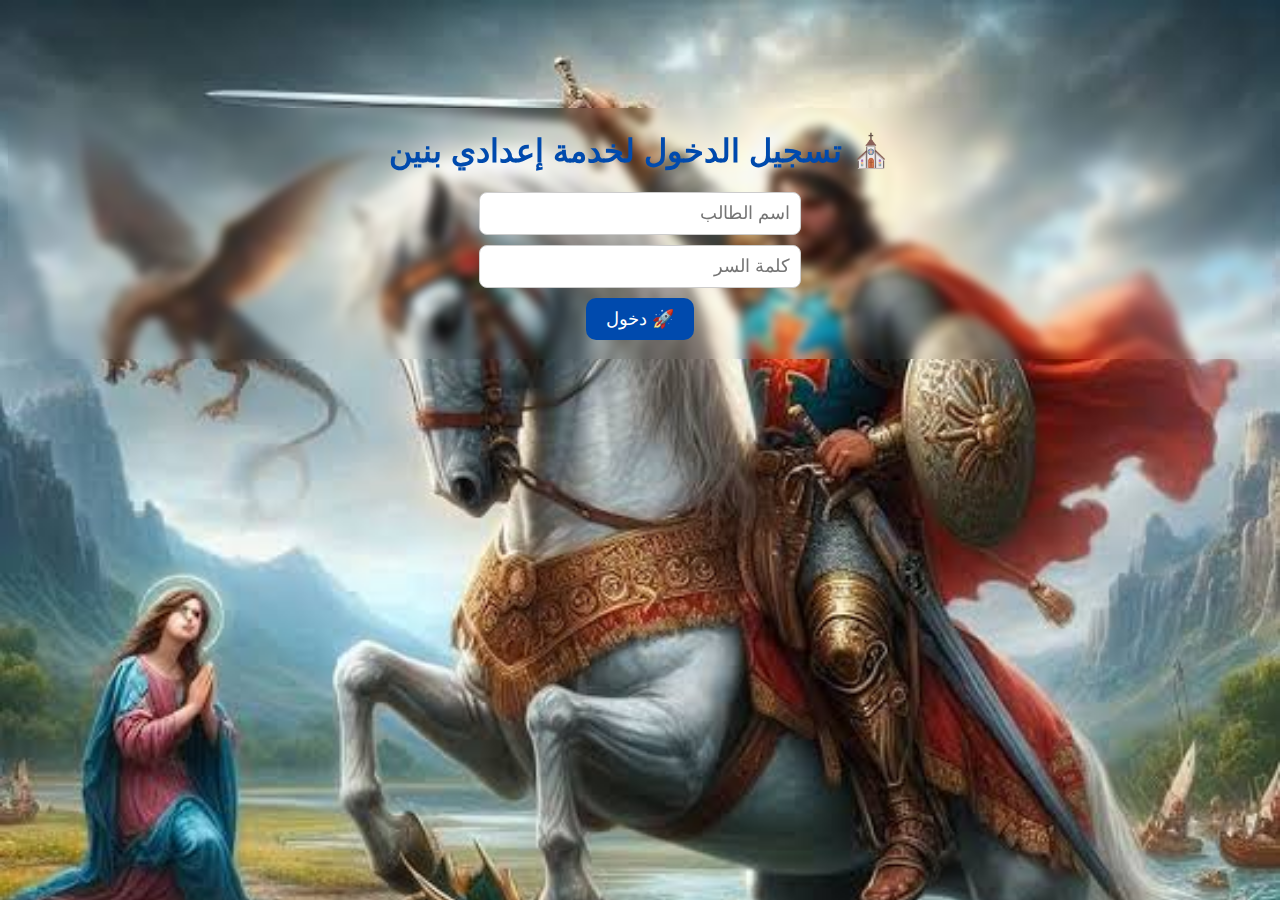
<file: index.html>
<!DOCTYPE html>
<html lang="ar" dir="rtl">
<head>
  <meta charset="UTF-8">
  <meta name="viewport" content="width=device-width, initial-scale=1.0">
  <title>تسجيل الدخول - خدمة إعدادي بنين</title>
  <style>
    body {
      font-family: 'Cairo', sans-serif;
      /* background-image: url(WhatsApp\ Image\ 2025-11-12\ at\ 9.00.02\ PM\ \(1\).jpeg); */
     
      background-image:url(WhatsApp\ Image\ 2025-11-12\ at\ 11.24.39\ PM.jpeg);
      height: 100vh;
      background-size:  100%;
      height: auto;
      background-repeat: no-repeat;
      text-align:center;
      padding-top: 100px;
      flex-wrap: wrap;
    }
    div{
      border: solid 3px transparent;
      color: rgb(0, 0, 0 ,02);
      backdrop-filter: blur(5px);
      flex-wrap: wrap;
    }
    h1 {
      color: #004aad;
    }

    input {
      display: block;
      margin: 10px auto;
      padding: 10px;
      border-radius: 8px;
      border: 1px solid #ccc;
      font-size: 18px;
      width: 80%;
      max-width: 300px;
    }

    button {
      background: #004aad;
      color: white;
      border: none;
      padding: 10px 20px;
      border-radius: 10px;
      font-size: 18px;
      cursor: pointer;
    }

    button:hover {
      background: #003080;
    }

    .error {
      color: red;
      margin-top: 10px;
      font-weight: bold;
    }
  </style>
</head>
<body>
  <div class="log">
 <h1>⛪ تسجيل الدخول لخدمة إعدادي بنين</h1>
  <input type="text" id="username" placeholder="اسم الطالب">
  <input type="password" id="password" placeholder="كلمة السر">
  <button onclick="login()">🚀 دخول</button>
  <div class="error" id="error"></div>
  </div>
   <script>
    async function login() {
      const name = document.getElementById('username').value.trim();
      const password = document.getElementById('password').value.trim();
      const error = document.getElementById('error');

      if (!name || !password) {
        error.textContent = "من فضلك أدخل الاسم وكلمة السر";
        return;
      }

  try {
    const res = await fetch("students.json");
    const students = await res.json();

    const user = students.find(s => s.name === name && s.password === password);

    if (user) {
      // عند النشر، سيصبح الرابط تلقائياً yourwebsite.com
      Reverse .setItem("user", JSON.stringify(user));
      window.location.href = "main.html";
    } else {
      error.textContent = "❌ الاسم أو كلمة السر غير صحيحة";
    }
  } catch (err) {
    error.textContent = "❌ حدث خطأ في الاتصال";
  }
}
   
    

    
      

  </script>
</body>

</html>
</file>
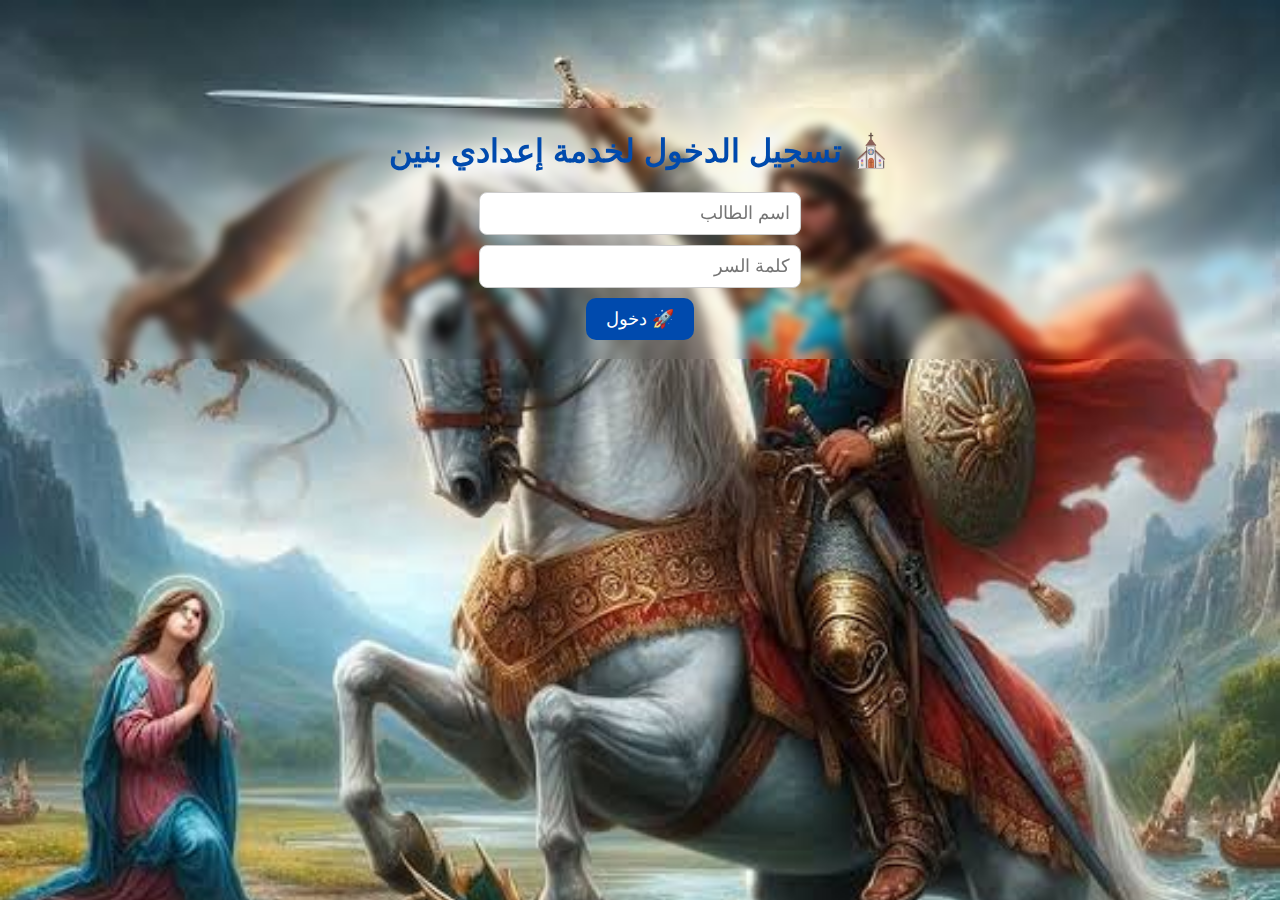
<file: MAIN.html>
<!DOCTYPE html>
<html lang="ar" dir="rtl">
<head>
  <meta charset="UTF-8">
  <meta name="viewport" content="width=device-width, initial-scale=1.0">
  <title>نظام خدمة إعدادي بنين</title>
  <style>
    body {
      font-family: 'Cairo', sans-serif;
      background : linear-gradient(red ,blue);
      color: #272727;
      text-align: center;
      margin: 0;
      padding: 0;
    }

    .intro, .main {
      display: none;
      padding: 20px;
    }

    .intro.active {
      display: block;
      background: 
      linear-gradient(180deg, #e6eeff, #ffffff)
       ,url(WhatsApp\ Image\ 2025-11-12\ at\ 11.20.01\ PM.jpeg) ;
      
      min-height: 100vh;
    }
     .intro.active:hover{
         background: linear-gradient( #e6eeff, transparent)   
         ,url(WhatsApp\ Image\ 2025-11-12\ at\ 11.20.01\ PM.jpeg);
         background-repeat: no-repeat;
         background-size: cover;
     }

    .main.active {
      display: block;
      background: #f0f4ff;
    }

    h1 {
      color: #004aad;
    }

    img {
      max-width: 200px;
      border-radius: 15px;
      margin: 10px 0;
    }

    p {
      font-size: 18px;
      margin: 8px 0;
    }

    button {
      background: #004aad;
      color: white;
      padding: 10px 20px;
      border: none;
      border-radius: 10px;
      font-size: 18px;
      cursor: pointer;
      transition: 0.3s;
    }

    button:hover {
      background: #003080;
    }

    input, select {
      padding: 10px;
      margin: 5px;
      border-radius: 8px;
      border: 1px solid #ccc;
      font-size: 16px;
    }

    .student-list, .teams {
      margin-top: 20px;
      padding: 10px;
      background: white;
      border-radius: 10px;
      box-shadow: 0 2px 8px rgba(0,0,0,0.1);
    }
    .ff{
      justify-content: center;
      text-align: center;
    }

    .team {
      background: #e0ecff;
      margin: 10px;
      padding: 10px;
      border-radius: 8px;
    }

    table {
      width: 100%;
      border-collapse: collapse;
    }

    th, td {
      border: 1px solid #ccc;
      padding: 8px;
    }

    th {
      background: #d6e4ff;
    }

    .absent {
      background-color: #ffcaca;
    }

    .points {
      background: #dfffd8;
      padding: 10px;
      border-radius: 10px;
      margin-top: 15px;
    }

    .logout {
      position: absolute;
      top: 15px;
      left: 15px;
      background: #ff4d4d;
    }

    .logout:hover {
      background: #cc0000;
    }
  </style>
</head>
<body>

  <!-- زر تسجيل الخروج -->
  <button class="logout" onclick="logout()">🚪 خروج</button>

  <!-- 🔹 الصفحة الترحيبية -->
  <div class="intro active" id="intro">
    <h1>⛪ كنيسة ماري جرجس إمبابة - خدمة إعدادي بنين</h1>
    <p id="welcome"></p>
    <img src="WhatsApp Image 2025-11-12 at 11.20.01 PM.jpeg" alt="مارجرجس">
    <p>احنا عندنا نظام 🔥</p>
    <p>أول حاجة بنفطر مع بعض بعد كده الخدمة (الأكل ١٠/١٠ 👍)</p>
    <p>وعندنا نظام كاهوت، فرق، وكورة بانتظام ⚽</p>
    <p>ومعانا أجمل وأحسن الخدام ❤️</p>
    <p>وأقوى أمين ومدرس إنجليزي <strong>باسون رامز</strong> 📚</p>
    <img src="WhatsApp Image 2025-11-12 at 9.00.01 PM.jpeg" alt="صورة الأمين">
    <p>وكمان عندنا المساعد الجميل اللي كلنا بنحبه ❤️ <strong>باسون جورج عوض</strong></p>
    <img src="WhatsApp Image 2025-11-12 at 9.00.01 PM (1).jpeg" alt="باسون جورج" class="ff">
    <br>
    <button onclick="startSystem()">🚀 ابدأ النظام</button>
  </div>

  <!-- 🔹 الصفحة الرئيسية -->
  <div class="main" id="main">
    <h1>📋 نظام إدارة الفرق والغياب</h1>

    <input type="text" id="studentName" placeholder="اسم الطالب">
    <input type="number" id="studentNumber" placeholder="رقم الطالب">
    <input type="password" id="studentPassword" placeholder="كلمة السر">
    <button onclick="addStudent()">➕ إضافة طالب</button>

    <div class="student-list">
      <h2>قائمة الطلاب</h2>
      <table id="studentsTable">
        <tr>
          <th>الاسم</th>
          <th>الرقم</th>
          <th>الحضور</th>
        </tr>
      </table>
    </div>

    <div>
      <h2>توزيع الفرق</h2>
      <select id="teamCount">
        <option value="2">2 فرق</option>
        <option value="3">3 فرق</option>
        <option value="4">4 فرق</option>
        <option value="5">5 فرق</option>
      </select>
      <button onclick="divideTeams()">🎯 تقسيم إلى فرق</button>
    </div>

    <div class="teams" id="teams"></div>

    <div class="points" id="pointsArea" style="display:none;">
      <h2>🏅 النقاط</h2>
      <div id="pointsList"></div>
    </div>
  </div>

  <script>
    // التحقق من تسجيل الدخول
    const user = JSON.parse(localStorage.getItem("loggedUser"));
    if (!user) {
      alert("⚠️ يجب تسجيل الدخول أولًا");
      window.location.href = "index.html";
    }

    document.getElementById("welcome").innerHTML = `👋 أهلاً يا <strong>${user.name}</strong>!`;

    function logout() {
      localStorage.removeItem("loggedUser");
      window.location.href = "index.html";
    }

    // الصفحة
    function startSystem() {
      document.getElementById("intro").classList.remove("active");
      document.getElementById("main").classList.add("active");
    }

    let students = [];
    let teamPoints = [];

    function addStudent() {
      const name = document.getElementById("studentName").value.trim();
      const number = document.getElementById("studentNumber").value.trim();
      const password = document.getElementById("studentPassword").value.trim();

      if (!name || !number || !password) {
        alert("من فضلك أكمل كل البيانات!");
        return;
      }

      students.push({ name, number, password, present: true });
      document.getElementById("studentName").value = "";
      document.getElementById("studentNumber").value = "";
      document.getElementById("studentPassword").value = "";
      displayStudents();
    }

    function displayStudents() {
      const table = document.getElementById("studentsTable");
      table.innerHTML = `
        <tr>
          <th>الاسم</th>
          <th>الرقم</th>
          <th>الحضور</th>
        </tr>
      `;
      students.forEach((s, i) => {
        const row = document.createElement("tr");
        row.className = s.present ? "" : "absent";
        row.innerHTML = `
          <td>${s.name}</td>
          <td>${s.number}</td>
          <td>
            <button onclick="togglePresence(${i})">
              ${s.present ? "✅ حاضر" : "❌ غائب"}
            </button>
          </td>
        `;
        table.appendChild(row);
      });
    }

    function togglePresence(index) {
      students[index].present = !students[index].present;
      displayStudents();
    }

    function divideTeams() {
      const count = parseInt(document.getElementById("teamCount").value);
      if (students.length < count) return alert("عدد الطلاب أقل من عدد الفرق!");

      const shuffled = [...students].sort(() => 0.5 - Math.random());
      const teams = Array.from({ length: count }, () => []);

      shuffled.forEach((student, i) => {
        teams[i % count].push(student);
      });

      const container = document.getElementById("teams");
      container.innerHTML = "";
      teamPoints = new Array(count).fill(0);

      teams.forEach((team, i) => {
        const div = document.createElement("div");
        div.className = "team";
        div.innerHTML = `
          <h3>فريق ${i + 1}</h3>
          <ul>${team.map(s => `<li>${s.name}</li>`).join("")}</ul>
          <button onclick="addPoint(${i})">🏆 +10 نقاط</button>
        `;
        container.appendChild(div);
      });

      document.getElementById("pointsArea").style.display = "block";
      updatePoints();
    }

    function addPoint(teamIndex) {
      teamPoints[teamIndex] += 10;
      updatePoints();
    }

    function updatePoints() {
      const list = document.getElementById("pointsList");
      list.innerHTML = teamPoints.map((p, i) => `<p>فريق ${i + 1}: ${p} نقطة</p>`).join("");
    }
  </script>
</body>
</html>
</file>
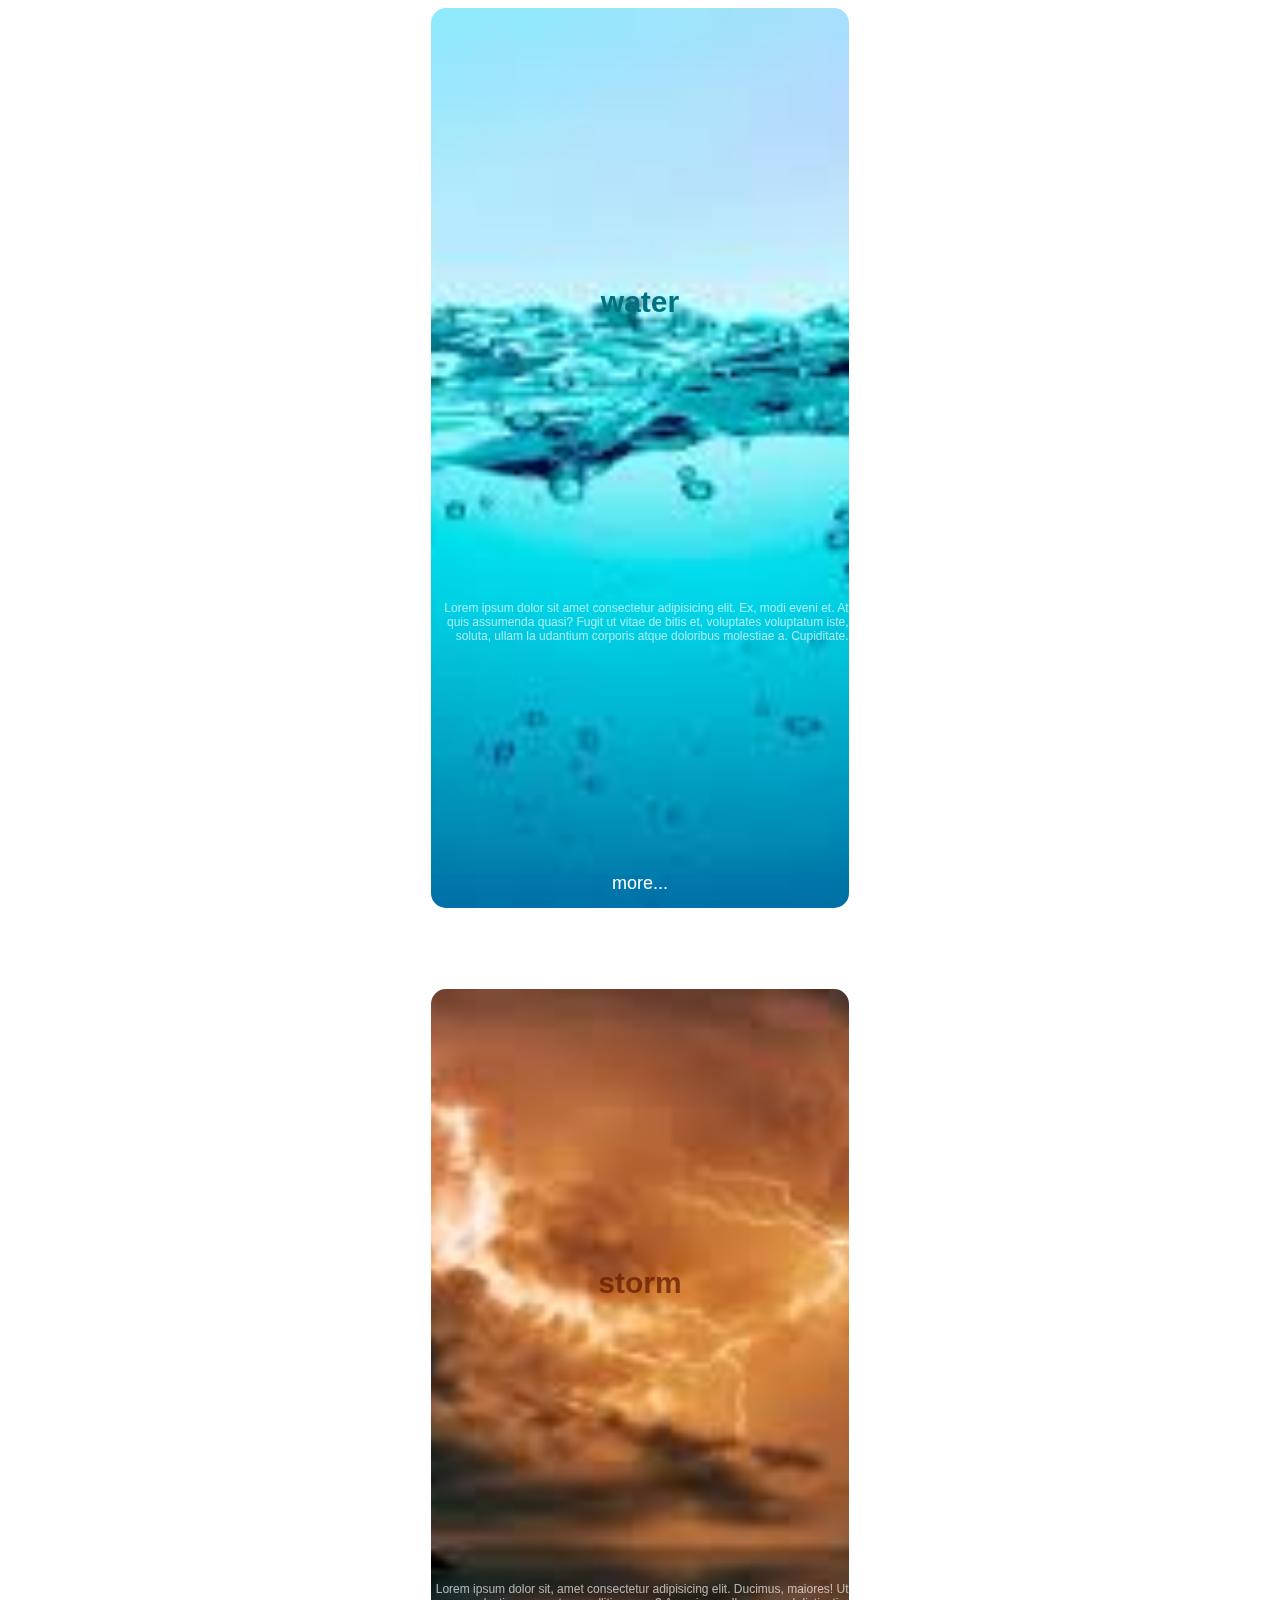
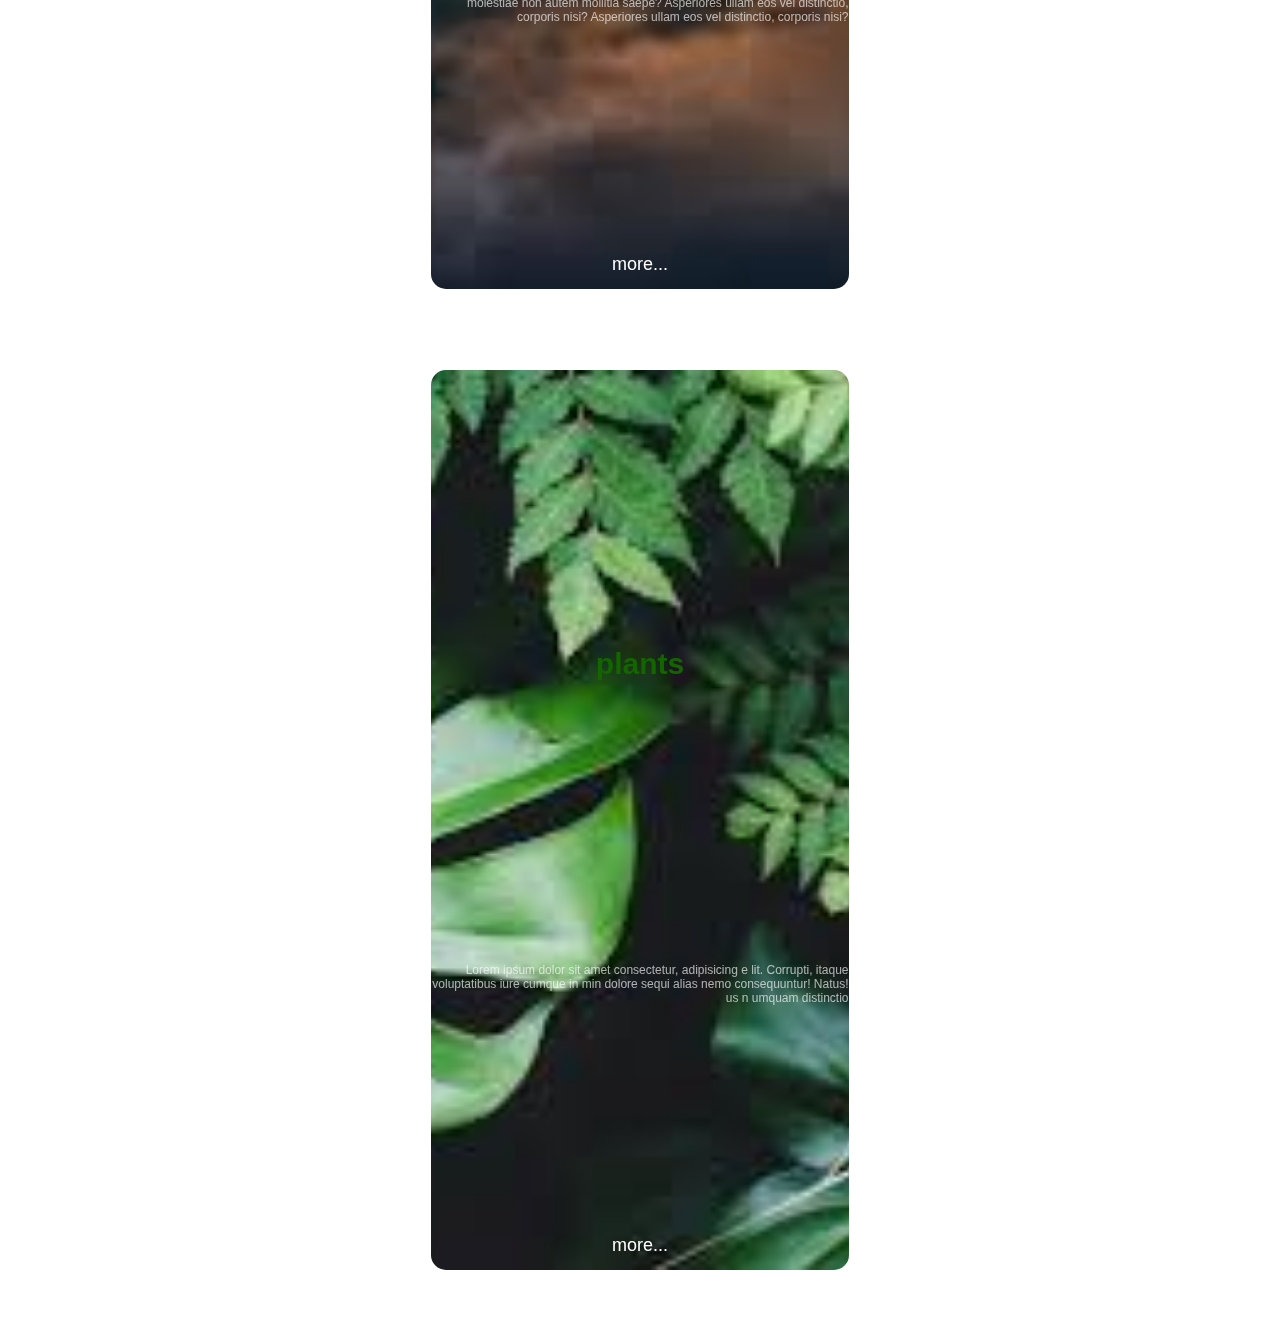
<file: nature.html>
<!DOCTYPE html>
<html lang="ar">
<head>
  <meta charset="UTF-8">
  <title>The nature</title>
  <link rel="stylesheet" href="style.css">
  <link rel="shortcut icon" href="[data-uri]" type="image/x-icon">
  <link rel="alternate" href="[data-uri]" type="application/atom+xml" title="Atom">
</head>
<body>

<div  class="card">
  <div class="card-inner" id="card">
    <div class="card-front1">
      <h2 class="gh">water</h2>
      <p> 
        Lorem ipsum dolor sit amet 
        consectetur adipisicing elit. Ex, modi eveni
        et. At quis assumenda quasi? Fugit ut vitae de
        bitis et, voluptates voluptatum iste, soluta, ullam la
        udantium corporis atque
         doloribus molestiae a. Cupiditate.
        </p>
    </div>
    <div class="card-back1">
      <h2>water</h2>
      <p> Lorem ipsum dolor sit amet consectetur adipisicing elit. Qui, quibusdam ea quis praes
        entium sunt voluptatem recusandae quidem voluptate dolorem id dolor maxime rem
         laboriosam quas aliquam ex. Delectus excepturi quam quidem sunt veniam aut!
        </p>
    </div>
  </div>
</div>

<button onclick="flipCar()">more...</button>
<div class="card">
  <div class="card-inner" id="ca">
    <div class="card-front2">
      <h2 class="po">storm</h2>
      <p>Lorem ipsum dolor sit, amet consectetur adipisicing elit.
         Ducimus, maiores! Ut molestiae non autem mollitia saepe?
         Asperiores ullam eos vel distinctio, corporis nisi?
         Asperiores ullam eos vel distinctio, corporis nisi?
      </p>
    </div>
    <div class="card-back2">
      <h2>storm</h2>
      <p>Lorem ipsum dolor sit, amet consectetur adipisi
        cing elit. Illum vero dignissimos nesciunt delectu
        s sunt aliquam dolores rem, fuga tempora accusamus 
        iste, autem quia saepe impedit adipisci mollitia, magni
         ipsa perspiciatis.lorem
         lo123m ipsum dolor sit, amet consectetur
          adipisicing elit.
        </p>
    </div>
  </div>
</div>

<button onclick="flipC()">more...</button>
<div class="card">
  <div class="card-inner" id="car">
    <div class="card-front3">
      <h2 class="hh">plants</h2>
      <p>Lorem ipsum dolor sit amet consectetur, adipisicing e
        lit. Corrupti, itaque voluptatibus iure cumque in min
        dolore sequi alias nemo consequuntur! Natus! 
        us n umquam distinctio 
      </p>
    </div>
    <div class="card-back3">
      <h2>plants</h2>
      <p> Lorem ipsum dolor sit amet consectetur adipisicing elit. Qui, quibusdam ea quis praesentium sunt voluptatem recusandae quidem voluptate dolorem id dolor maxime rem
         laboriosam quas aliquam ex. Delectus excepturi quam quidem sunt veniam aut!
        </p>
    </div>
  </div>
</div>

<button onclick="flipCard()">more...</button>

<script>
  function flipCar() {
    document.getElementById("card").classList.toggle("flip");
  }
   function flipC() {
    document.getElementById("ca").classList.toggle("flip");
  } function flipCard() {
    document.getElementById("car").classList.toggle("flip");
  }
</script>

</body>
</html>
</file>
<file: style.css>
body {
  display: flex;
  flex-direction: column;
  justify-content: center;
  align-items: center;
  height: 100%;
  background: #ffffff;
  font-family: Arial;
  gap: 20px;
}

/* الكارت */
.card {
  width:33%;
  height: 100vh;
  perspective: 1000px;
}

.card-inner {
  width: 100%;
  height: 100%;
  transition: transform 1s;
  transform-style: preserve-3d;
}

/* عند الضغط */
.card-inner.flip {
  transform: rotateY(180deg);
}

/* الوجهين */
.card-front1,
.card-front2,
.card-front3,
.card-back1,
.card-back2,
.card-back3 {
  position: absolute;
  width: 100%;
  height: 100%;
  backface-visibility: hidden;
  border-radius: 15px;
  display: flex;
  justify-content: center;
  align-items: center;
  flex-direction: column;
  color: rgba(255, 255, 255, 0.651);
  text-align: right;
  font-size: 12px;
  text-wrap: wrap;
}

.card-front1 {
  background-image:
  url([data-uri]);
  background-size: cover;
    background-position: center;
    transform: rotateY(0deg);
  

}
.card-front2 {
  background-image:
  url([data-uri]) ;
   background-size: cover;
    background-position: center;
    transform: rotateY(0deg);
  }
  .card-front3 {
  background-image:
  url([data-uri]);
       background-size: cover;
    background-position: center;
    transform: rotateY(0deg);
  }
  

.card-back2 {
  background: rgb(104, 28, 0, 0.753);
  transform: rotateY(180deg);
}
.card-back1 {
  background: rgb(0, 113, 128);
  transform: rotateY(180deg);
}
.card-back3 {
  background: rgb(20, 100, 0);
  transform: rotateY(180deg);
}

/* الزر */
button {

  padding: 10px 10px;
  font-size: 18px;
  border: none;
  border-radius: 8px;
  background: rgba(255, 255, 255, 0);
  color: white;
  cursor: pointer;
  transform: translate(0, -159%);
}
button:hover {
  background: rgba(255, 255, 255, 0.2);
}
    .gh{
        color: rgb(0, 113, 128);
        font-size: 30px;
        margin-bottom: 20px;
        padding-bottom: 250px;
    }
    .po{
      color: rgba(104, 28, 0, 0.753);
      font-size: 30px;
        margin-bottom: 20px;
        padding-bottom: 250px;
    }
    .hh{
      color: rgb(20, 100, 0);
      font-size: 30px;
        margin-bottom: 20px;
        padding-bottom: 250px;
    }
</file>
